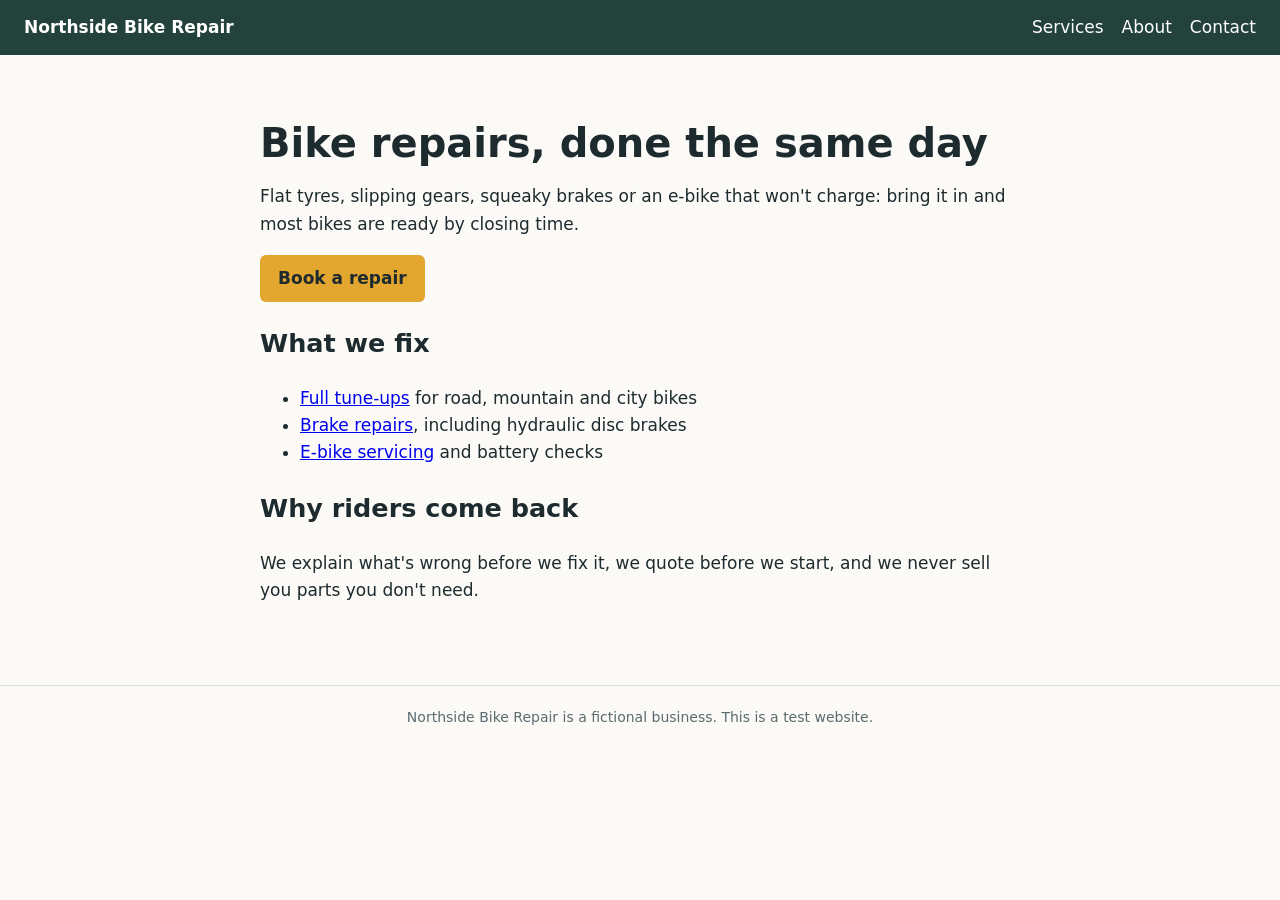
<file: index.html>
<!doctype html>
<html lang="en">
<head>
  <meta charset="utf-8">
  <meta name="viewport" content="width=device-width, initial-scale=1">
  <title>Northside Bike Repair | Bike servicing and repairs</title>
  <meta name="description" content="Northside Bike Repair fixes flats, tunes gears and brakes, and services e-bikes. Same-day repairs for most bikes.">
  <link rel="canonical" href="https://tigov.github.io/">
  <link rel="stylesheet" href="/styles.css">
  <meta name="google-site-verification" content="jJi1To4s-dyi22gmZ0KI6HyBsMAIfLlF-09e_b5EhpI">
  <script async src="https://www.googletagmanager.com/gtag/js?id=G-RL3NLXDEB0"></script>
  <script>
    window.dataLayer = window.dataLayer || [];
    function gtag(){dataLayer.push(arguments);}
    gtag('js', new Date());
    gtag('config', 'G-RL3NLXDEB0');
  </script>
  <script type="application/ld+json">
  {"@context": "https://schema.org", "@type": "BicycleStore", "name": "Northside Bike Repair",
   "url": "https://tigov.github.io/", "description": "Bike servicing and repairs."}
  </script>
</head>
<body>
  <header class="bar"><a class="brand" href="/">Northside Bike Repair</a>
    <nav><a href="/services.html">Services</a><a href="/about.html">About</a><a href="/contact.html">Contact</a></nav>
  </header>
  <main>
    <section class="hero">
      <h1>Bike repairs, done the same day</h1>
      <p>Flat tyres, slipping gears, squeaky brakes or an e-bike that won't charge: bring it in and most bikes are ready by closing time.</p>
      <p><a class="button" href="/contact.html">Book a repair</a></p>
    </section>
    <section>
      <h2>What we fix</h2>
      <ul>
        <li><a href="/services.html#tune-up">Full tune-ups</a> for road, mountain and city bikes</li>
        <li><a href="/services.html#brakes">Brake repairs</a>, including hydraulic disc brakes</li>
        <li><a href="/services.html#ebikes">E-bike servicing</a> and battery checks</li>
      </ul>
    </section>
    <section>
      <h2>Why riders come back</h2>
      <p>We explain what's wrong before we fix it, we quote before we start, and we never sell you parts you don't need.</p>
    </section>
  </main>
  <footer>Northside Bike Repair is a fictional business. This is a test website.</footer>
</body>
</html>
</file>
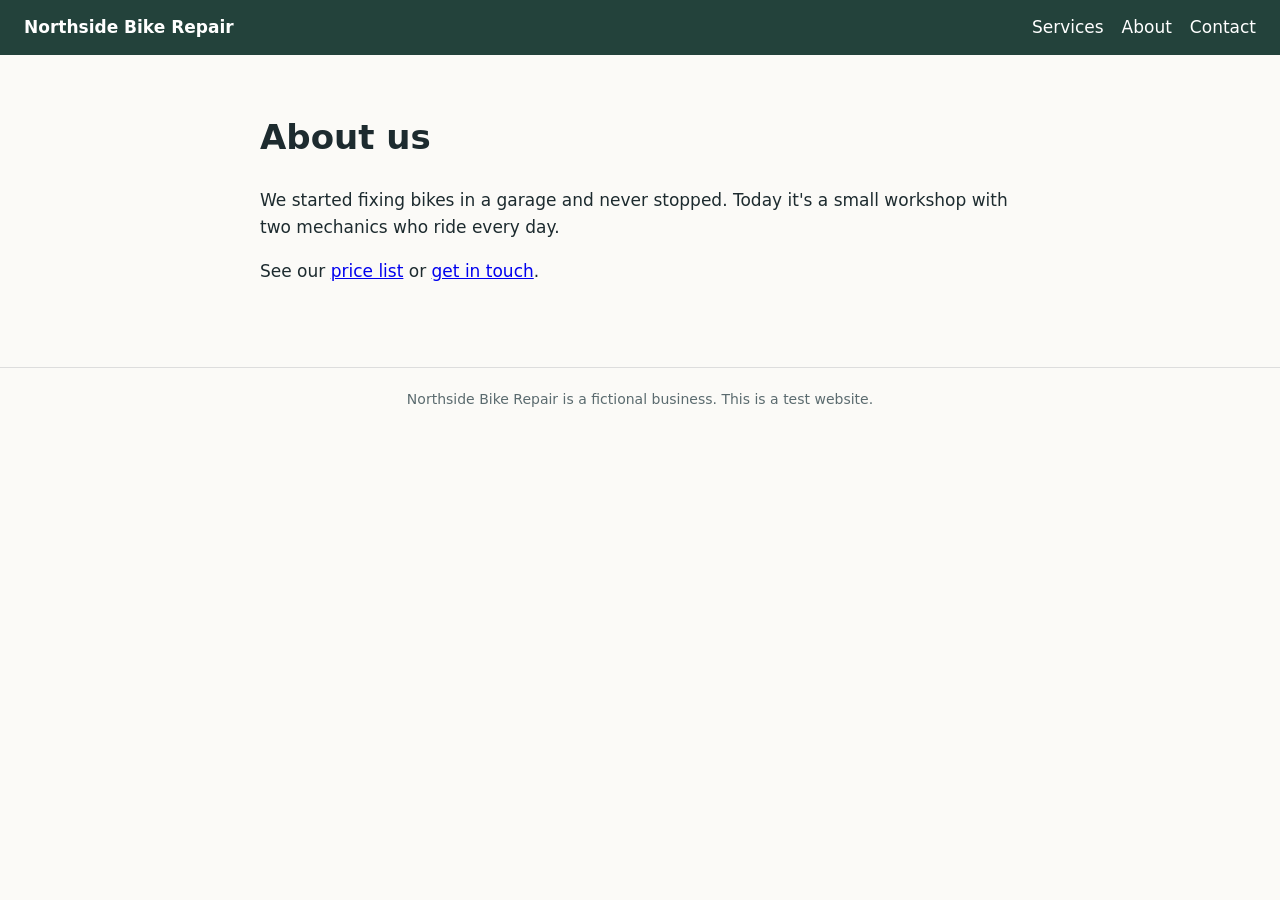
<file: about.html>
<!doctype html>
<html lang="en">
<head>
  <meta charset="utf-8">
  <meta name="viewport" content="width=device-width, initial-scale=1">
  <title>Northside Bike Repair</title>
  <link rel="stylesheet" href="/styles.css">
  <script async src="https://www.googletagmanager.com/gtag/js?id=G-RL3NLXDEB0"></script>
  <script>
    window.dataLayer = window.dataLayer || [];
    function gtag(){dataLayer.push(arguments);}
    gtag('js', new Date());
    gtag('config', 'G-RL3NLXDEB0');
  </script>
</head>
<body>
  <header class="bar"><a class="brand" href="/">Northside Bike Repair</a>
    <nav><a href="/services.html">Services</a><a href="/about.html">About</a><a href="/contact.html">Contact</a></nav>
  </header>
  <main>
    <h1>About us</h1>
    <p>We started fixing bikes in a garage and never stopped. Today it's a small workshop with two mechanics who ride every day.</p>
    <p>See our <a href="/prices.html">price list</a> or <a href="/contact.html">get in touch</a>.</p>
  </main>
  <footer>Northside Bike Repair is a fictional business. This is a test website.</footer>
</body>
</html>
</file>
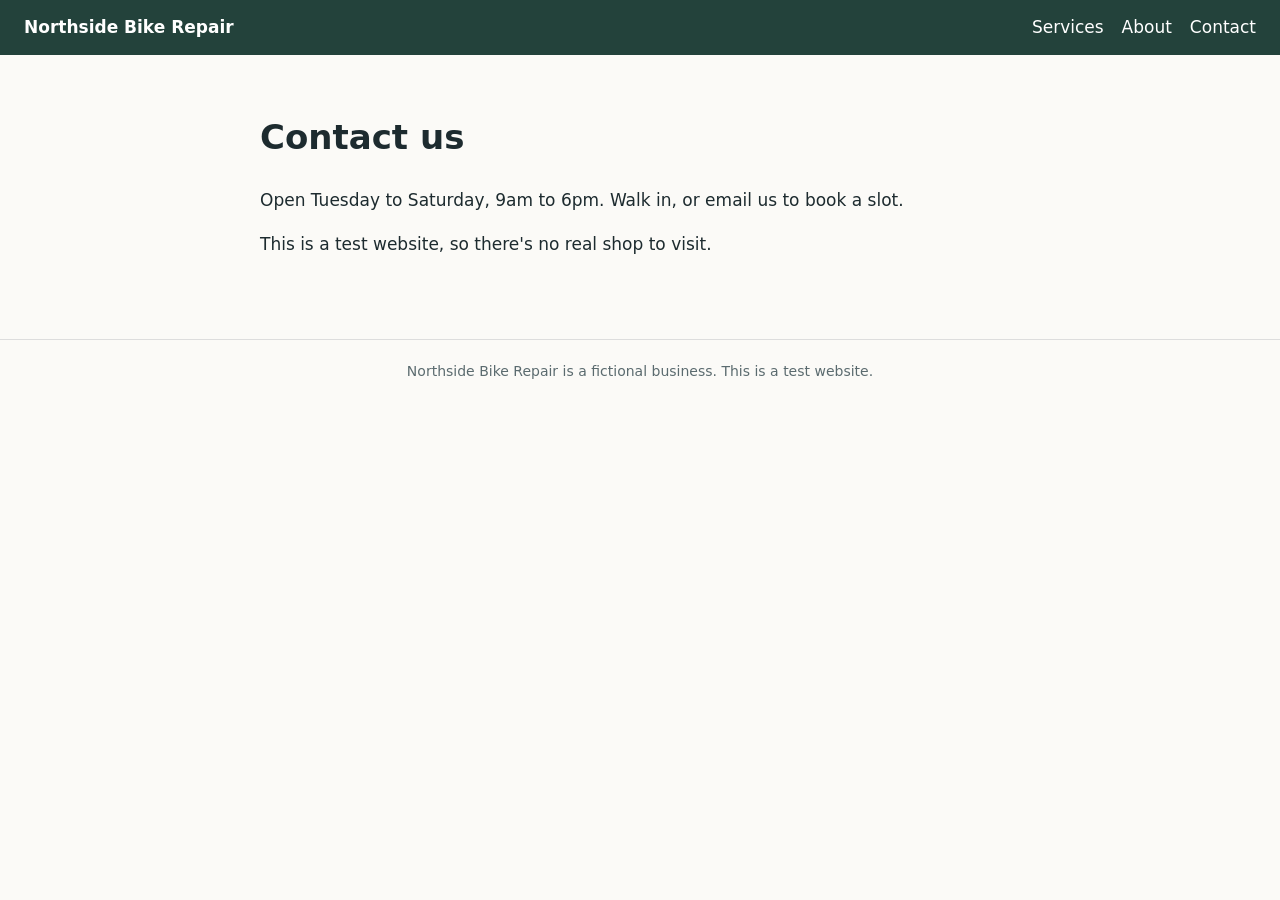
<file: contact.html>
<!doctype html>
<html lang="en">
<head>
  <meta charset="utf-8">
  <meta name="viewport" content="width=device-width, initial-scale=1">
  <title>Contact and opening hours | Northside Bike Repair</title>
  <meta name="description" content="Opening hours and how to book a bike repair at Northside Bike Repair.">
  <link rel="canonical" href="https://tigov.github.io/contact.html">
  <link rel="stylesheet" href="/styles.css">
  <script async src="https://www.googletagmanager.com/gtag/js?id=G-RL3NLXDEB0"></script>
  <script>
    window.dataLayer = window.dataLayer || [];
    function gtag(){dataLayer.push(arguments);}
    gtag('js', new Date());
    gtag('config', 'G-RL3NLXDEB0');
  </script>
</head>
<body>
  <header class="bar"><a class="brand" href="/">Northside Bike Repair</a>
    <nav><a href="/services.html">Services</a><a href="/about.html">About</a><a href="/contact.html">Contact</a></nav>
  </header>
  <main>
    <h1>Contact us</h1>
    <p>Open Tuesday to Saturday, 9am to 6pm. Walk in, or email us to book a slot.</p>
    <p>This is a test website, so there's no real shop to visit.</p>
  </main>
  <footer>Northside Bike Repair is a fictional business. This is a test website.</footer>
</body>
</html>
</file>
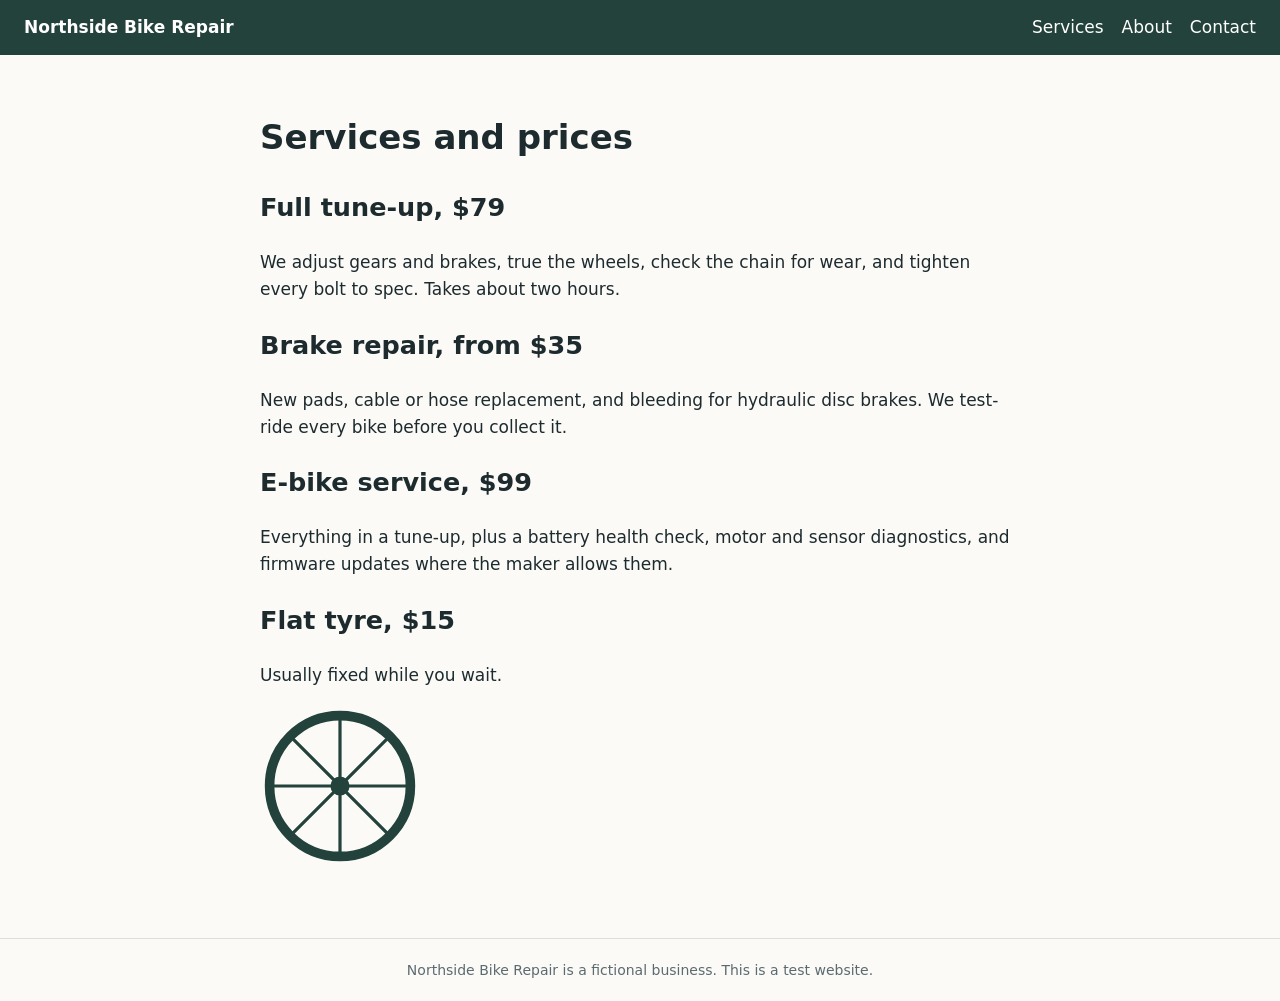
<file: services.html>
<!doctype html>
<html lang="en">
<head>
  <meta charset="utf-8">
  <meta name="viewport" content="width=device-width, initial-scale=1">
  <title>Bike services and prices | Northside Bike Repair</title>
  <meta name="description" content="Tune-ups, brake repairs and e-bike servicing with clear prices. Most repairs are done the same day.">
  <link rel="canonical" href="https://tigov.github.io/services.html">
  <link rel="stylesheet" href="/styles.css">
  <script async src="https://www.googletagmanager.com/gtag/js?id=G-RL3NLXDEB0"></script>
  <script>
    window.dataLayer = window.dataLayer || [];
    function gtag(){dataLayer.push(arguments);}
    gtag('js', new Date());
    gtag('config', 'G-RL3NLXDEB0');
  </script>
</head>
<body>
  <header class="bar"><a class="brand" href="/">Northside Bike Repair</a>
    <nav><a href="/services.html">Services</a><a href="/about.html">About</a><a href="/contact.html">Contact</a></nav>
  </header>
  <main>
    <h1>Services and prices</h1>
    <section id="tune-up">
      <h2>Full tune-up, $79</h2>
      <p>We adjust gears and brakes, true the wheels, check the chain for wear, and tighten every bolt to spec. Takes about two hours.</p>
    </section>
    <section id="brakes">
      <h2>Brake repair, from $35</h2>
      <p>New pads, cable or hose replacement, and bleeding for hydraulic disc brakes. We test-ride every bike before you collect it.</p>
    </section>
    <section id="ebikes">
      <h2>E-bike service, $99</h2>
      <p>Everything in a tune-up, plus a battery health check, motor and sensor diagnostics, and firmware updates where the maker allows them.</p>
    </section>
    <section>
      <h2>Flat tyre, $15</h2>
      <p>Usually fixed while you wait.</p>
      <img src="/wheel.svg" width="160" height="160">
    </section>
  </main>
  <footer>Northside Bike Repair is a fictional business. This is a test website.</footer>
</body>
</html>
</file>
<file: styles.css>
body { margin: 0; font: 17px/1.6 system-ui, sans-serif; color: #1d2b2f; background: #fbfaf7; }
.bar { display: flex; justify-content: space-between; align-items: center; flex-wrap: wrap; gap: 12px; padding: 14px 24px; background: #23423b; }
.bar a { color: #fff; text-decoration: none; margin-left: 18px; }
.bar .brand { margin-left: 0; font-weight: 700; }
main { max-width: 760px; margin: 0 auto; padding: 32px 24px 64px; }
.hero h1 { font-size: 40px; line-height: 1.15; margin-bottom: 8px; }
.button { display: inline-block; background: #e3a72f; color: #1d2b2f; padding: 10px 18px; border-radius: 6px; font-weight: 700; text-decoration: none; }
footer { border-top: 1px solid #ddd; padding: 20px 24px; font-size: 14px; color: #5b6b6f; text-align: center; }
</file>
